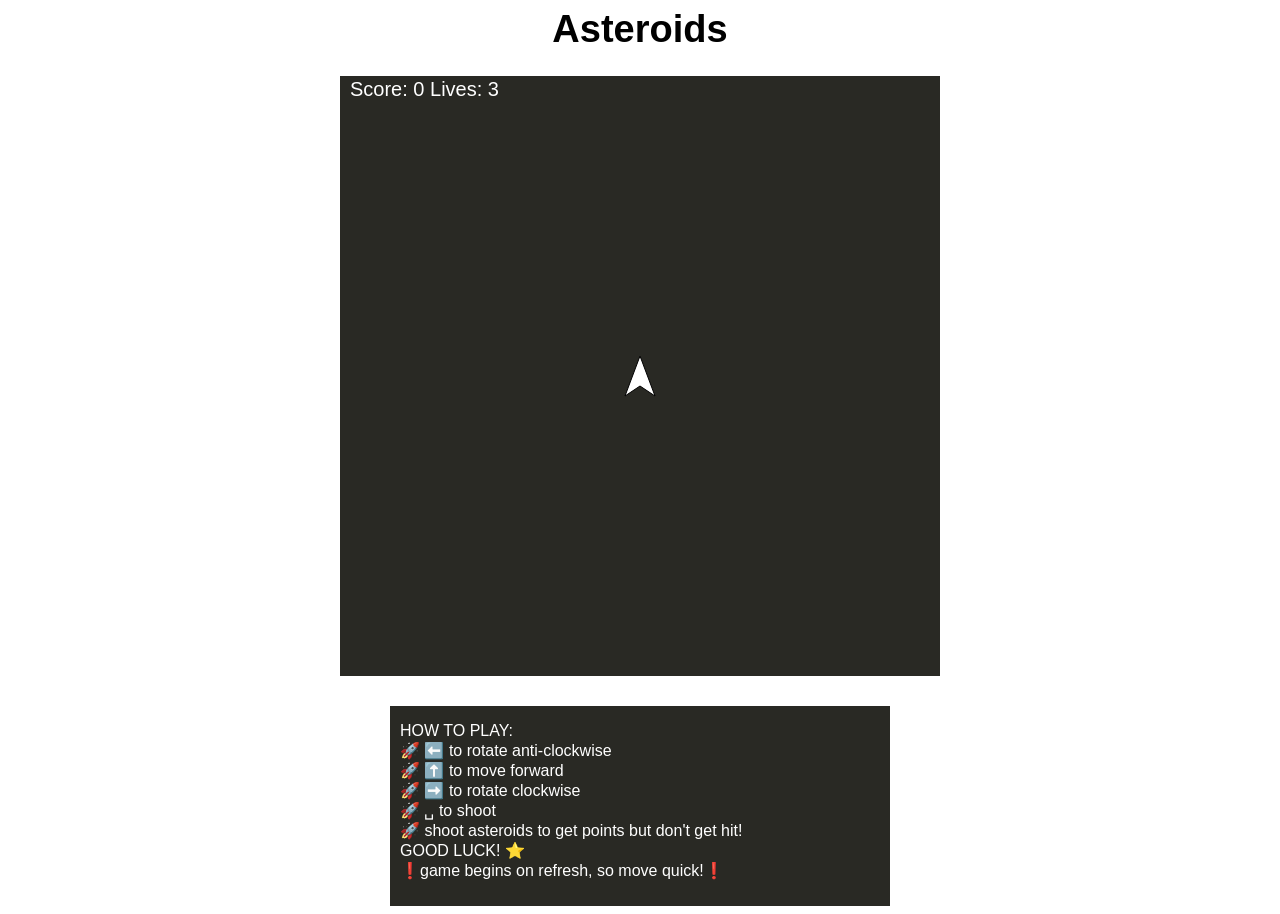
<file: index.html>
<html>
    <head>
        <style>
            @import url(style.css);
            p.highlight {
                color: red;
            }
            svg {
                background-color: rgb(41, 41, 36);
            }
        </style>
        <script src="svgelement.js"></script>
        <script src="observable.js"></script>
        <script src="asteroids.js"></script>
    </head>
    <body>
        <div>
            <div class="container">
            <h1>Asteroids</h1>
            <svg id="canvas" width="600" height="600">
                    <text id = "display" x="10" y="20" fill="white" style="font-size:20px;" font-family="Courier New">
                            display
                            
                        </text>
    ]                  
            </svg>
            </div>
            <div>
            <svg class="container-2" width="500" height="200">
                <text x="10" y="30" style="fill:white;" font-family="Courier New">HOW TO PLAY:
                <tspan x="10" y="50"> 🚀 ⬅️ to rotate anti-clockwise</tspan>
                <tspan x="10" y="70">🚀 ⬆️ to move forward</tspan>
                <tspan x="10" y="90">🚀 ➡️ to rotate clockwise</tspan>
                <tspan x="10" y="110">🚀 ␣  to shoot </tspan>
                <tspan x="10" y="130">🚀 shoot asteroids to get points but don't get hit!</tspan>
                <tspan x="10" y="150">GOOD LUCK! ⭐️</tspan>
                <tspan x="10" y="170">❗️game begins on refresh, so move quick!❗️</tspan>
                </text>
            </svg>
            </div>
        </div>

    
        
    </body>
</html>
</file>
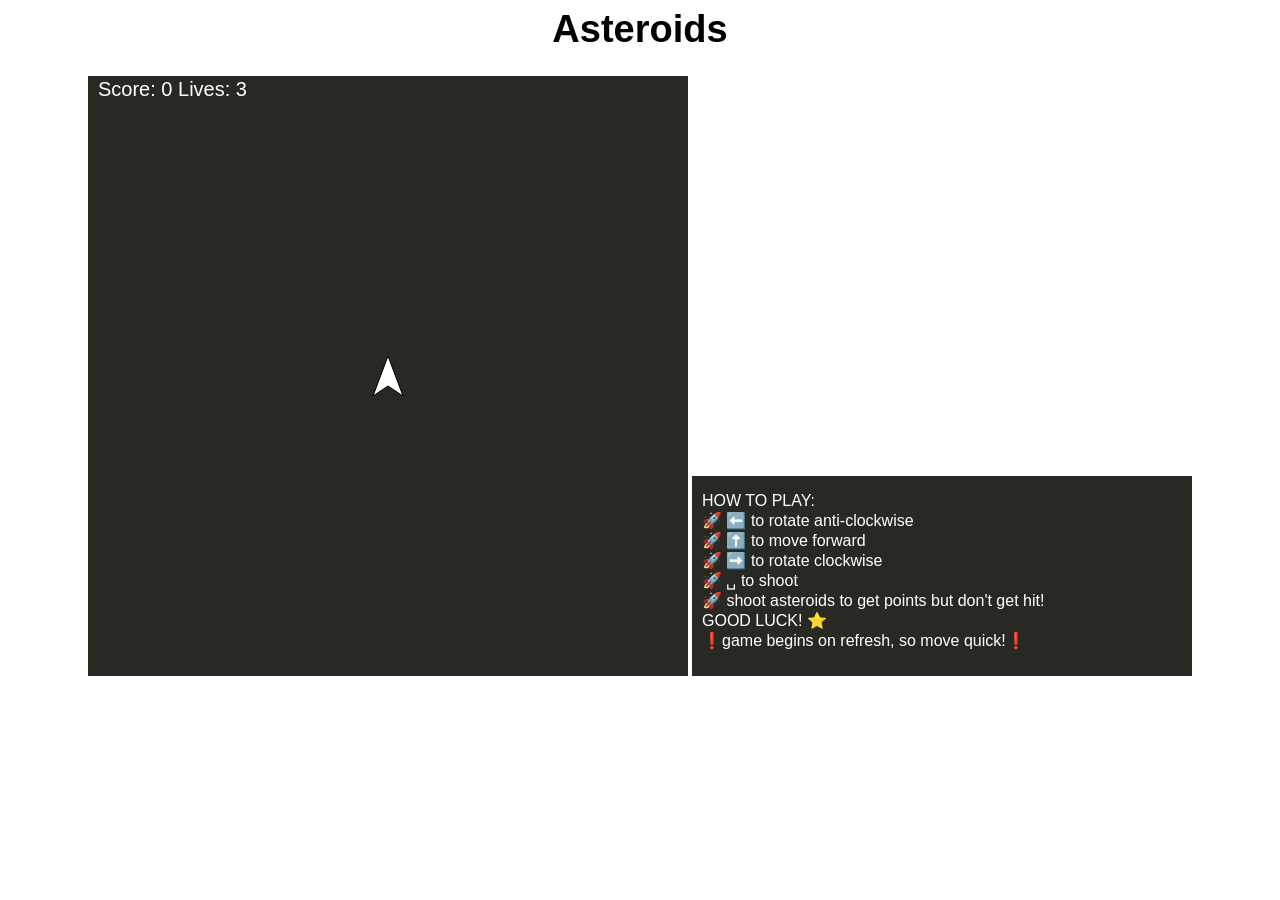
<file: asteroids.html>
<html>
    <head>
        <style>
            @import url(style.css);
            p.highlight {
                color: red;
            }
            svg {
                background-color: rgb(41, 41, 36);
            }
        </style>
        <script src="svgelement.js"></script>
        <script src="observable.js"></script>
        <script src="asteroids.js"></script>
    </head>
    <body>
        <h1>Asteroids</h1>
        <svg id="canvas" width="600" height="600">
                <text id = "display" x="10" y="20" fill="white" style="font-size:20px;" font-family="Courier New">
                        display
                        
                    </text>
]                  
        </svg>

        <svg width="500" height="200">
            <text x="10" y="30" style="fill:white;" font-family="Courier New">HOW TO PLAY:
              <tspan x="10" y="50"> 🚀 ⬅️ to rotate anti-clockwise</tspan>
              <tspan x="10" y="70">🚀 ⬆️ to move forward</tspan>
              <tspan x="10" y="90">🚀 ➡️ to rotate clockwise</tspan>
              <tspan x="10" y="110">🚀 ␣  to shoot </tspan>
              <tspan x="10" y="130">🚀 shoot asteroids to get points but don't get hit!</tspan>
              <tspan x="10" y="150">GOOD LUCK! ⭐️</tspan>
              <tspan x="10" y="170">❗️game begins on refresh, so move quick!❗️</tspan>
            </text>
          </svg>

    
        
    </body>
</html>
</file>
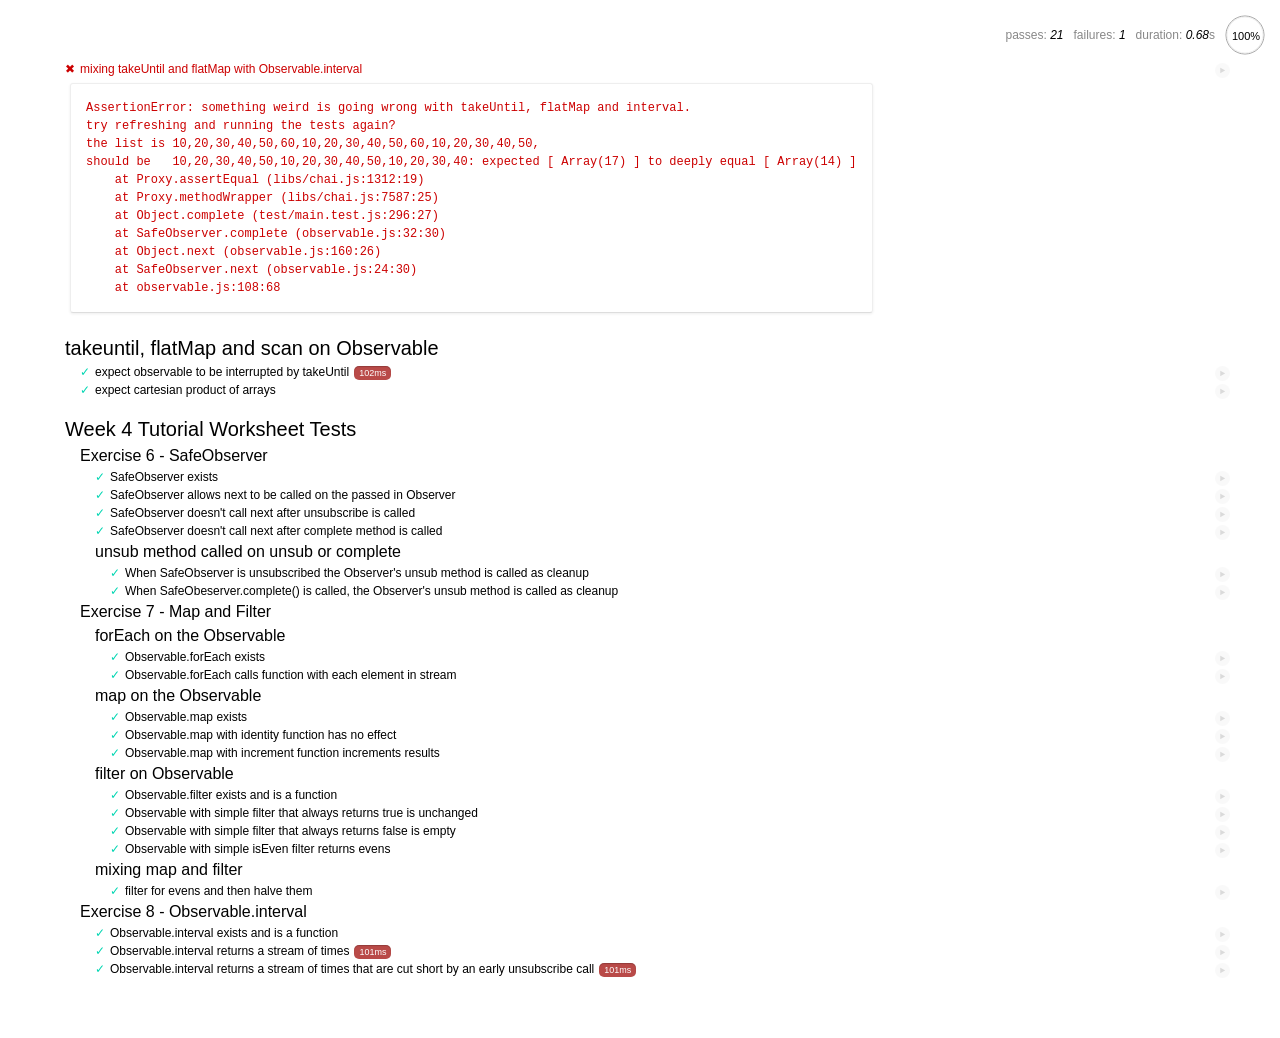
<file: checklist.html>
<html>
<head>
    <meta charset="utf-8">
    <title>Mocha Tests for Tutorial 4</title>
    <link href="./libs/mocha.css" rel="stylesheet" />
</head>
<body>
    <div id="mocha"></div>
    <script src="./libs/mocha.js"></script>
    <script src="./libs/chai.js"></script>
    <script src="./libs/sinon.js"></script>

    <script>
    mocha.setup('bdd');
    let expect = chai.expect;
    </script>
    <script src="./observable.js"></script>
    <script src="./test/main.test.js"></script>
    <script>
    mocha.checkLeaks();
    mocha.run();
    </script>
</body>
</html>
</file>
<file: libs/mocha.css>
@charset "utf-8";

body {
  margin:0;
}

#mocha {
  font: 20px/1.5 "Helvetica Neue", Helvetica, Arial, sans-serif;
  margin: 60px 50px;
}

#mocha ul,
#mocha li {
  margin: 0;
  padding: 0;
}

#mocha ul {
  list-style: none;
}

#mocha h1,
#mocha h2 {
  margin: 0;
}

#mocha h1 {
  margin-top: 15px;
  font-size: 1em;
  font-weight: 200;
}

#mocha h1 a {
  text-decoration: none;
  color: inherit;
}

#mocha h1 a:hover {
  text-decoration: underline;
}

#mocha .suite .suite h1 {
  margin-top: 0;
  font-size: .8em;
}

#mocha .hidden {
  display: none;
}

#mocha h2 {
  font-size: 12px;
  font-weight: normal;
  cursor: pointer;
}

#mocha .suite {
  margin-left: 15px;
}

#mocha .test {
  margin-left: 15px;
  overflow: hidden;
}

#mocha .test.pending:hover h2::after {
  content: '(pending)';
  font-family: arial, sans-serif;
}

#mocha .test.pass.medium .duration {
  background: #c09853;
}

#mocha .test.pass.slow .duration {
  background: #b94a48;
}

#mocha .test.pass::before {
  content: '✓';
  font-size: 12px;
  display: block;
  float: left;
  margin-right: 5px;
  color: #00d6b2;
}

#mocha .test.pass .duration {
  font-size: 9px;
  margin-left: 5px;
  padding: 2px 5px;
  color: #fff;
  -webkit-box-shadow: inset 0 1px 1px rgba(0,0,0,.2);
  -moz-box-shadow: inset 0 1px 1px rgba(0,0,0,.2);
  box-shadow: inset 0 1px 1px rgba(0,0,0,.2);
  -webkit-border-radius: 5px;
  -moz-border-radius: 5px;
  -ms-border-radius: 5px;
  -o-border-radius: 5px;
  border-radius: 5px;
}

#mocha .test.pass.fast .duration {
  display: none;
}

#mocha .test.pending {
  color: #0b97c4;
}

#mocha .test.pending::before {
  content: '◦';
  color: #0b97c4;
}

#mocha .test.fail {
  color: #c00;
}

#mocha .test.fail pre {
  color: black;
}

#mocha .test.fail::before {
  content: '✖';
  font-size: 12px;
  display: block;
  float: left;
  margin-right: 5px;
  color: #c00;
}

#mocha .test pre.error {
  color: #c00;
  max-height: 300px;
  overflow: auto;
}

#mocha .test .html-error {
  overflow: auto;
  color: black;
  line-height: 1.5;
  display: block;
  float: left;
  clear: left;
  font: 12px/1.5 monaco, monospace;
  margin: 5px;
  padding: 15px;
  border: 1px solid #eee;
  max-width: 85%; /*(1)*/
  max-width: -webkit-calc(100% - 42px);
  max-width: -moz-calc(100% - 42px);
  max-width: calc(100% - 42px); /*(2)*/
  max-height: 300px;
  word-wrap: break-word;
  border-bottom-color: #ddd;
  -webkit-box-shadow: 0 1px 3px #eee;
  -moz-box-shadow: 0 1px 3px #eee;
  box-shadow: 0 1px 3px #eee;
  -webkit-border-radius: 3px;
  -moz-border-radius: 3px;
  border-radius: 3px;
}

#mocha .test .html-error pre.error {
  border: none;
  -webkit-border-radius: 0;
  -moz-border-radius: 0;
  border-radius: 0;
  -webkit-box-shadow: 0;
  -moz-box-shadow: 0;
  box-shadow: 0;
  padding: 0;
  margin: 0;
  margin-top: 18px;
  max-height: none;
}

/**
 * (1): approximate for browsers not supporting calc
 * (2): 42 = 2*15 + 2*10 + 2*1 (padding + margin + border)
 *      ^^ seriously
 */
#mocha .test pre {
  display: block;
  float: left;
  clear: left;
  font: 12px/1.5 monaco, monospace;
  margin: 5px;
  padding: 15px;
  border: 1px solid #eee;
  max-width: 85%; /*(1)*/
  max-width: -webkit-calc(100% - 42px);
  max-width: -moz-calc(100% - 42px);
  max-width: calc(100% - 42px); /*(2)*/
  word-wrap: break-word;
  border-bottom-color: #ddd;
  -webkit-box-shadow: 0 1px 3px #eee;
  -moz-box-shadow: 0 1px 3px #eee;
  box-shadow: 0 1px 3px #eee;
  -webkit-border-radius: 3px;
  -moz-border-radius: 3px;
  border-radius: 3px;
}

#mocha .test h2 {
  position: relative;
}

#mocha .test a.replay {
  position: absolute;
  top: 3px;
  right: 0;
  text-decoration: none;
  vertical-align: middle;
  display: block;
  width: 15px;
  height: 15px;
  line-height: 15px;
  text-align: center;
  background: #eee;
  font-size: 15px;
  -webkit-border-radius: 15px;
  -moz-border-radius: 15px;
  border-radius: 15px;
  -webkit-transition:opacity 200ms;
  -moz-transition:opacity 200ms;
  -o-transition:opacity 200ms;
  transition: opacity 200ms;
  opacity: 0.3;
  color: #888;
}

#mocha .test:hover a.replay {
  opacity: 1;
}

#mocha-report.pass .test.fail {
  display: none;
}

#mocha-report.fail .test.pass {
  display: none;
}

#mocha-report.pending .test.pass,
#mocha-report.pending .test.fail {
  display: none;
}
#mocha-report.pending .test.pass.pending {
  display: block;
}

#mocha-error {
  color: #c00;
  font-size: 1.5em;
  font-weight: 100;
  letter-spacing: 1px;
}

#mocha-stats {
  position: fixed;
  top: 15px;
  right: 10px;
  font-size: 12px;
  margin: 0;
  color: #888;
  z-index: 1;
}

#mocha-stats .progress {
  float: right;
  padding-top: 0;

  /**
   * Set safe initial values, so mochas .progress does not inherit these
   * properties from Bootstrap .progress (which causes .progress height to
   * equal line height set in Bootstrap).
   */
  height: auto;
  -webkit-box-shadow: none;
  -moz-box-shadow: none;
  box-shadow: none;
  background-color: initial;
}

#mocha-stats em {
  color: black;
}

#mocha-stats a {
  text-decoration: none;
  color: inherit;
}

#mocha-stats a:hover {
  border-bottom: 1px solid #eee;
}

#mocha-stats li {
  display: inline-block;
  margin: 0 5px;
  list-style: none;
  padding-top: 11px;
}

#mocha-stats canvas {
  width: 40px;
  height: 40px;
}

#mocha code .comment { color: #ddd; }
#mocha code .init { color: #2f6fad; }
#mocha code .string { color: #5890ad; }
#mocha code .keyword { color: #8a6343; }
#mocha code .number { color: #2f6fad; }

@media screen and (max-device-width: 480px) {
  #mocha {
    margin: 60px 0px;
  }

  #mocha #stats {
    position: absolute;
  }
}
</file>
